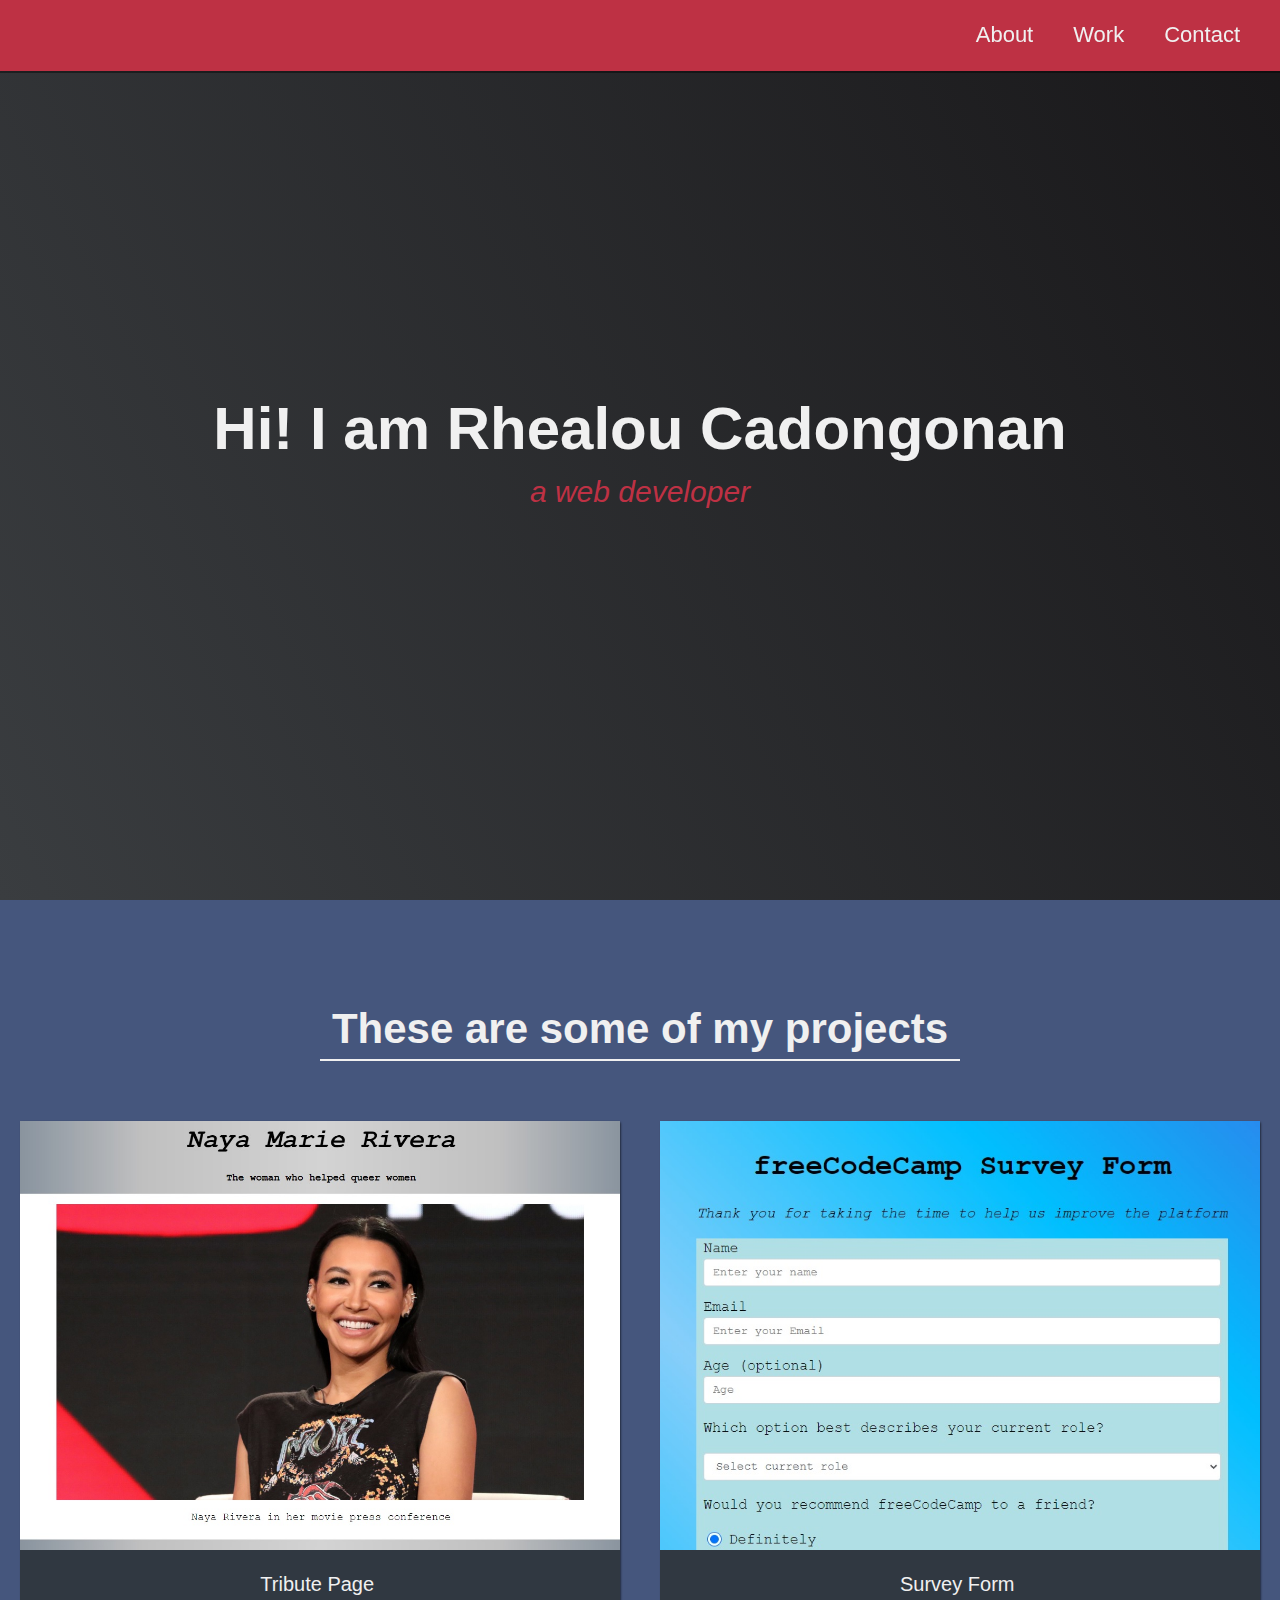
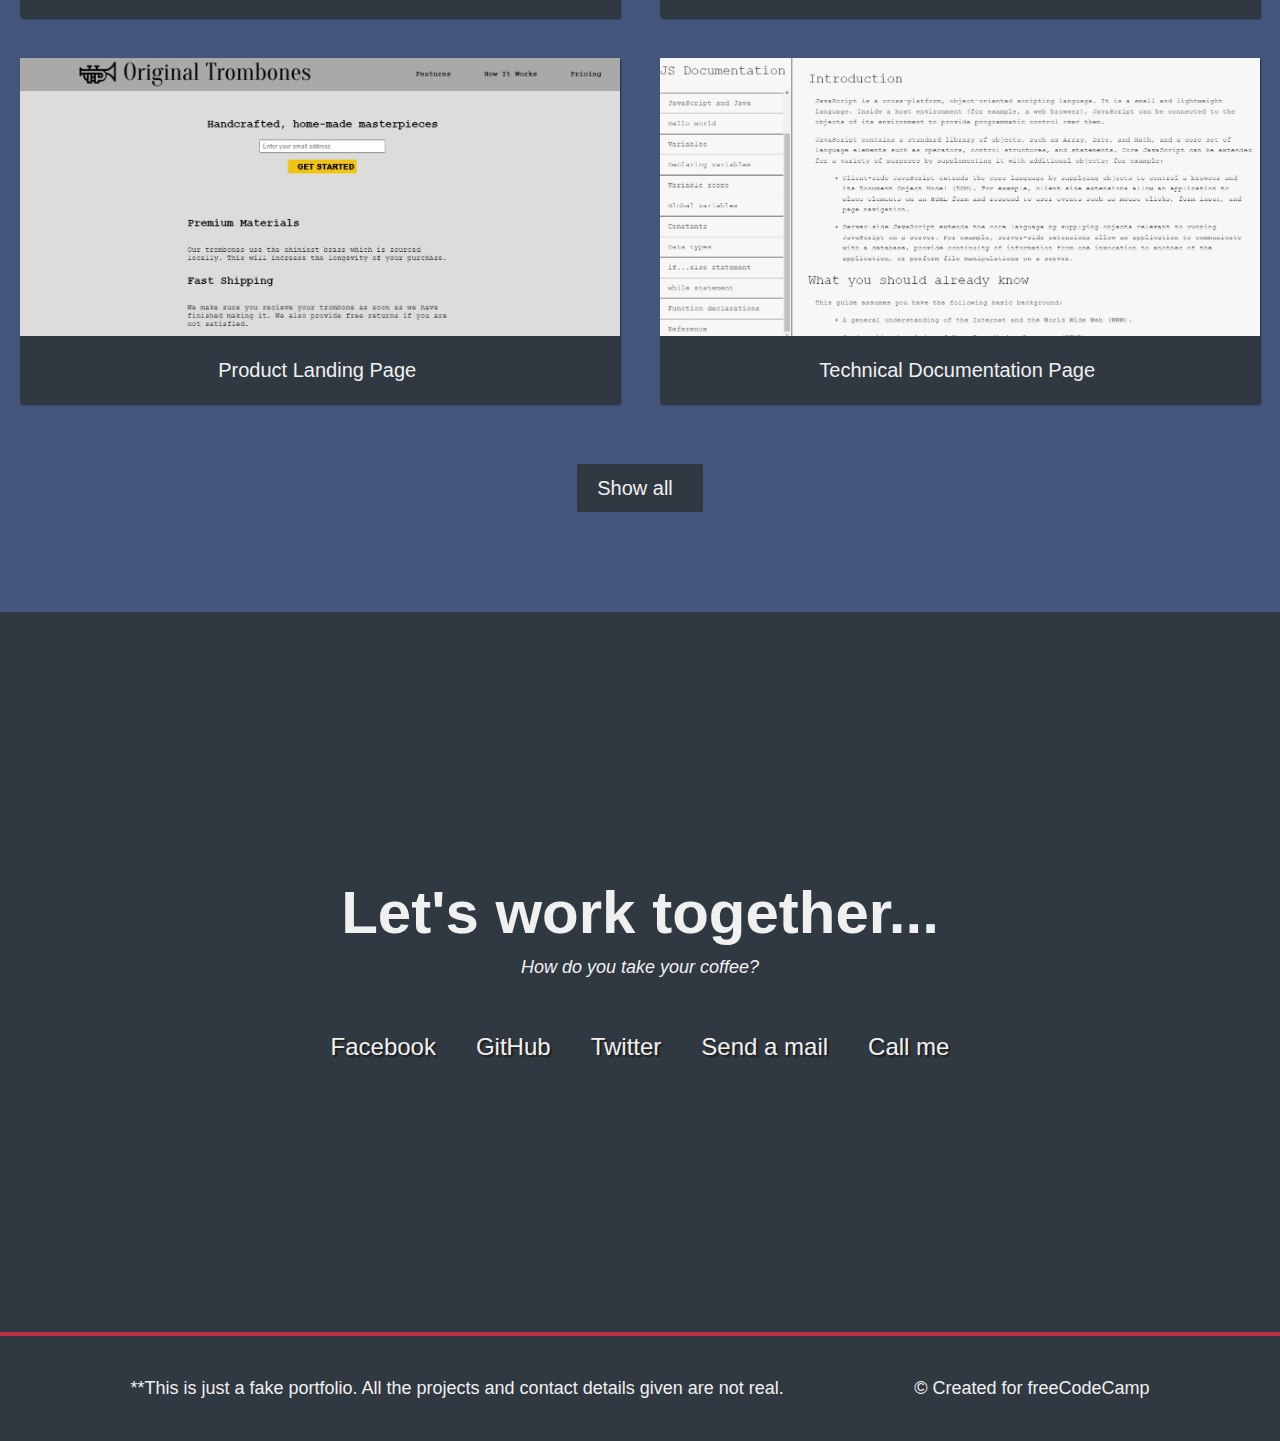
<file: index.html>
<html>
<head>
  <title>Personal Portfolio Webpage</title>
  <link rel="stylesheet" type="text/css" href="portfoliostyle.css">
</head>
<body>
    <nav id="navbar" class="nav">
        <ul class="nav-list">
            <li><a href="#welcome-section">About</a></li>
            <li><a href="#projects">Work</a></li>
            <li><a href="#contact">Contact</a></li>
        </ul>
    </nav>
    <!-- END NAV -->
    <!-- START WELCOME SECTION -->
    <section id="welcome-section" class="welcome-section">
        <h1>Hi! I am Rhealou Cadongonan</h1>
        <p>a web developer</p>
    </section>

    <!-- END WELCOME SECTION -->
    <!-- START PROJECTS SECTION -->

    <section id="projects" class="projects-section">
        <h2 class="projects-section-header">These are some of my projects</h2>

        <div class="projects-grid">
            <!--TRIBUTE PAGE-->
            <a href="https://rhealoucuadro.github.io/TributePage/" target="_blank" class="project project-tile">
                <img class="project-image" src="images/tributepre.jpg" alt="project"/>
                <p class="project-title">
                    <span class="code">&lt;</span>Tribute Page<span class="code">&#47;&gt;</span>
                </p>
            </a>
            <!--SURVEY FORM-->
            <a href="https://rhealoucuadro.github.io/SurveyForm/" target="_blank" class="project project-tile">
                <img class="project-image" src="images/surveypre.jpg" alt="project"/>
                <p class="project-title">
                    <span class="code">&lt;</span>Survey Form<span class="code">&#47;&gt;</span>
                </p>
            </a>
            <!--PRODUCT LANDING PAGE-->
            <a href="https://rhealoucuadro.github.io/ProductLanding/" target="_blank" class="project project-tile">
                <img class="project-image" src="images/productpre.jpg" alt="project"/>
                <p class="project-title">
                    <span class="code">&lt;</span>Product Landing Page<span class="code">&#47;&gt;</span>
                </p>
            </a>
            <!--TECHNICAL DOCUMENTATION PAGE-->
            <a href="https://rhealoucuadro.github.io/TechnicalDocumentation/" target="_blank" class="project project-tile">
                <img class="project-image" src="images/technicalpre.jpg" alt="project"/>
                <p class="project-title">
                    <span class="code">&lt;</span>Technical Documentation Page<span class="code">&#47;&gt;</span>
                </p>
            </a>
        </div>

        <a href="https://codepen.io/FreeCodeCamp/" class="btn btn-show-all" target="_blank">Show all
            <i class="fas fa-chevron-right"></i>
        </a>
    </section>

    <!-- END PROJECTS SECTION -->
    <!-- START CONTACT SECTION -->

    <section id="contact" class="contact-section">
        <div class="contact-section-header">
            <h2>Let's work together...</h2>
            <p>How do you take your coffee?</p>
        </div>
  
        <div class="contact-links">
            <a href="https://facebook.com/freecodecamp" target="_blank" class="btn contact-details">
                <i class="fab fa-facebook-square"></i> Facebook
            </a>
    
            <a id="profile-link" href="https://github.com/freecodecamp" target="_blank" class="btn contact-details">
                <i class="fab fa-github"></i> GitHub
            </a>
    
            <a href="https://twitter.com/freecodecamp" target="_blank" class="btn contact-details">
                <i class="fab fa-twitter"></i> Twitter
            </a>
            
            <a href="mailto:example@example.com" class="btn contact-details">
                <i class="fas fa-at"></i> Send a mail
            </a>

            <a href="tel:555-555-5555" class="btn contact-details">
                <i class="fas fa-mobile-alt"></i> Call me
            </a>
        </div>
    </section>

    <!-- END CONTACT SECTION -->
    <!-- START FOOTER SECTION -->

    <footer>
        <p>**This is just a fake portfolio. All the projects and contact details given are not real.</p>
        <p>&copy; Created for 
            <a href="https://www.freecodecamp.com/" target="_blank">freeCodeCamp 
                <i class="fab fa-free-code-camp"></i>
            </a>
        </p>
    </footer>

    <!-- END FOOTER SECTION -->
</body>
</html>
</file>
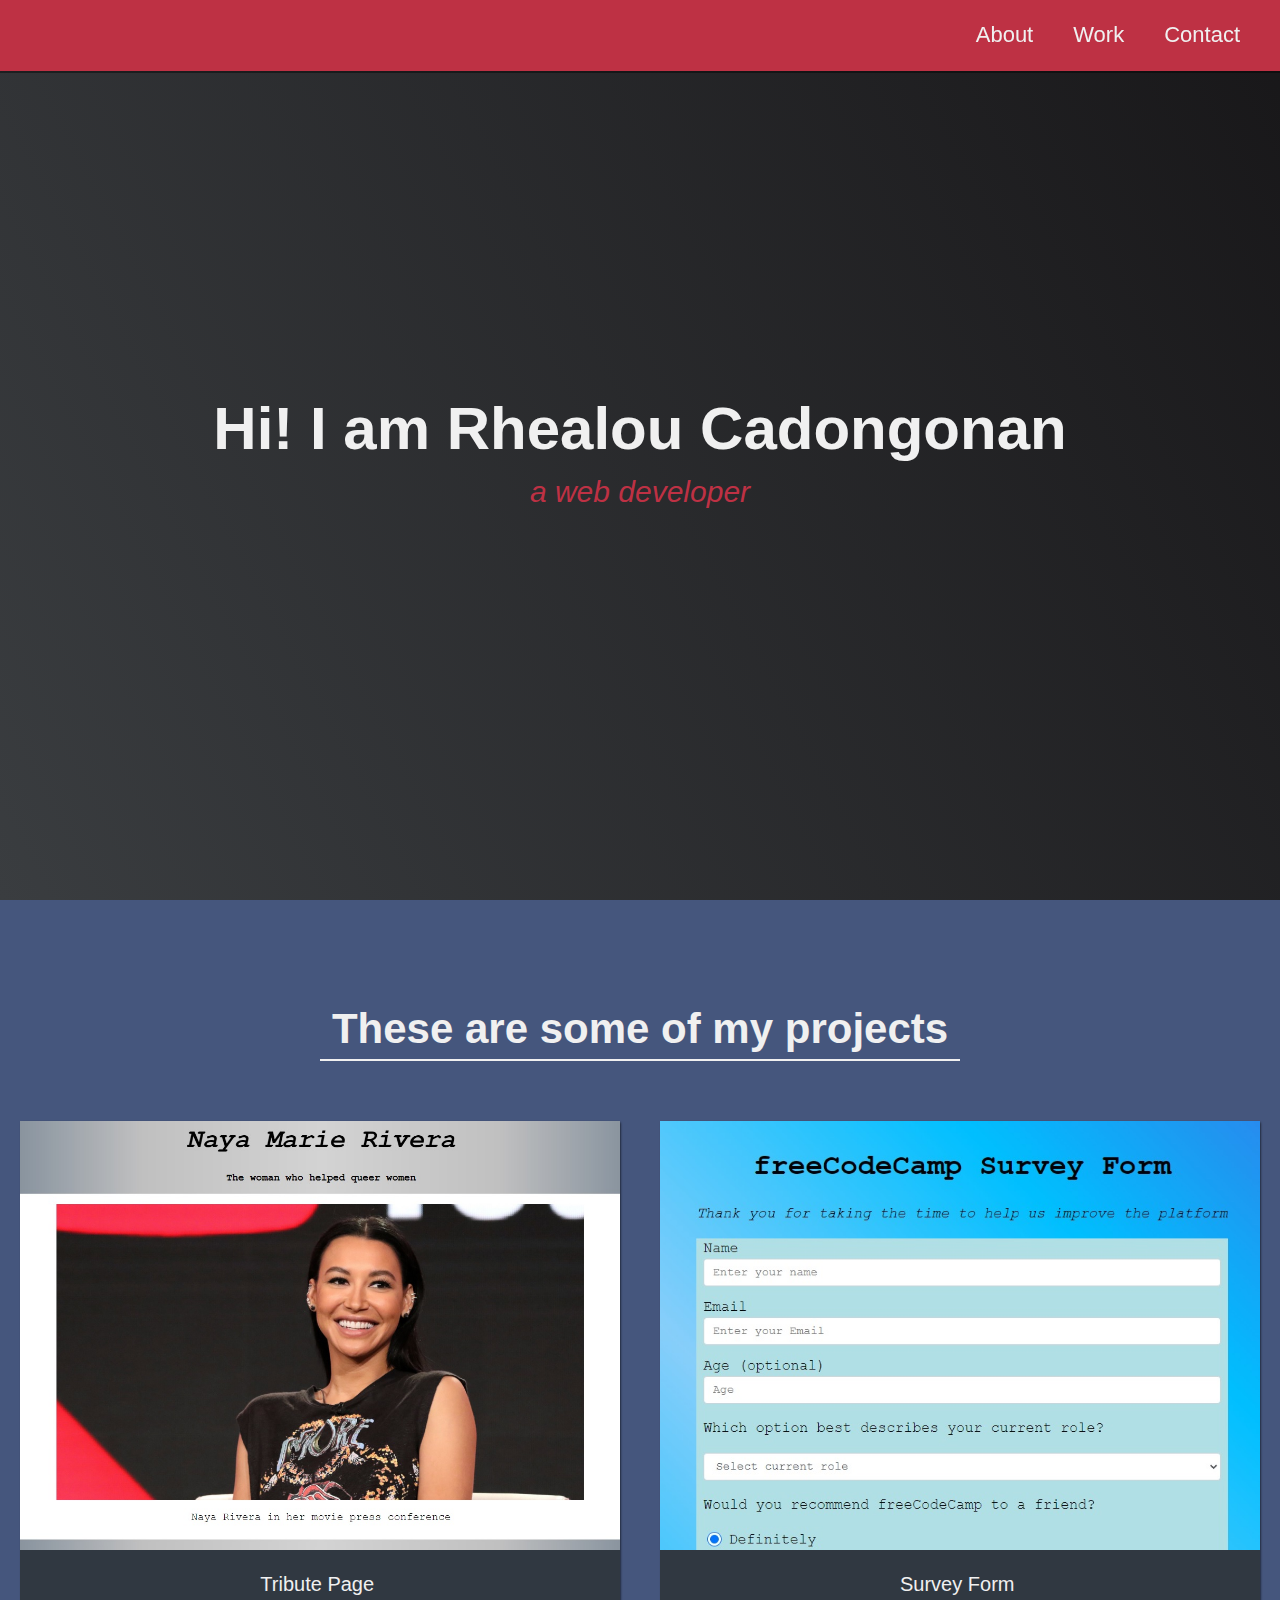
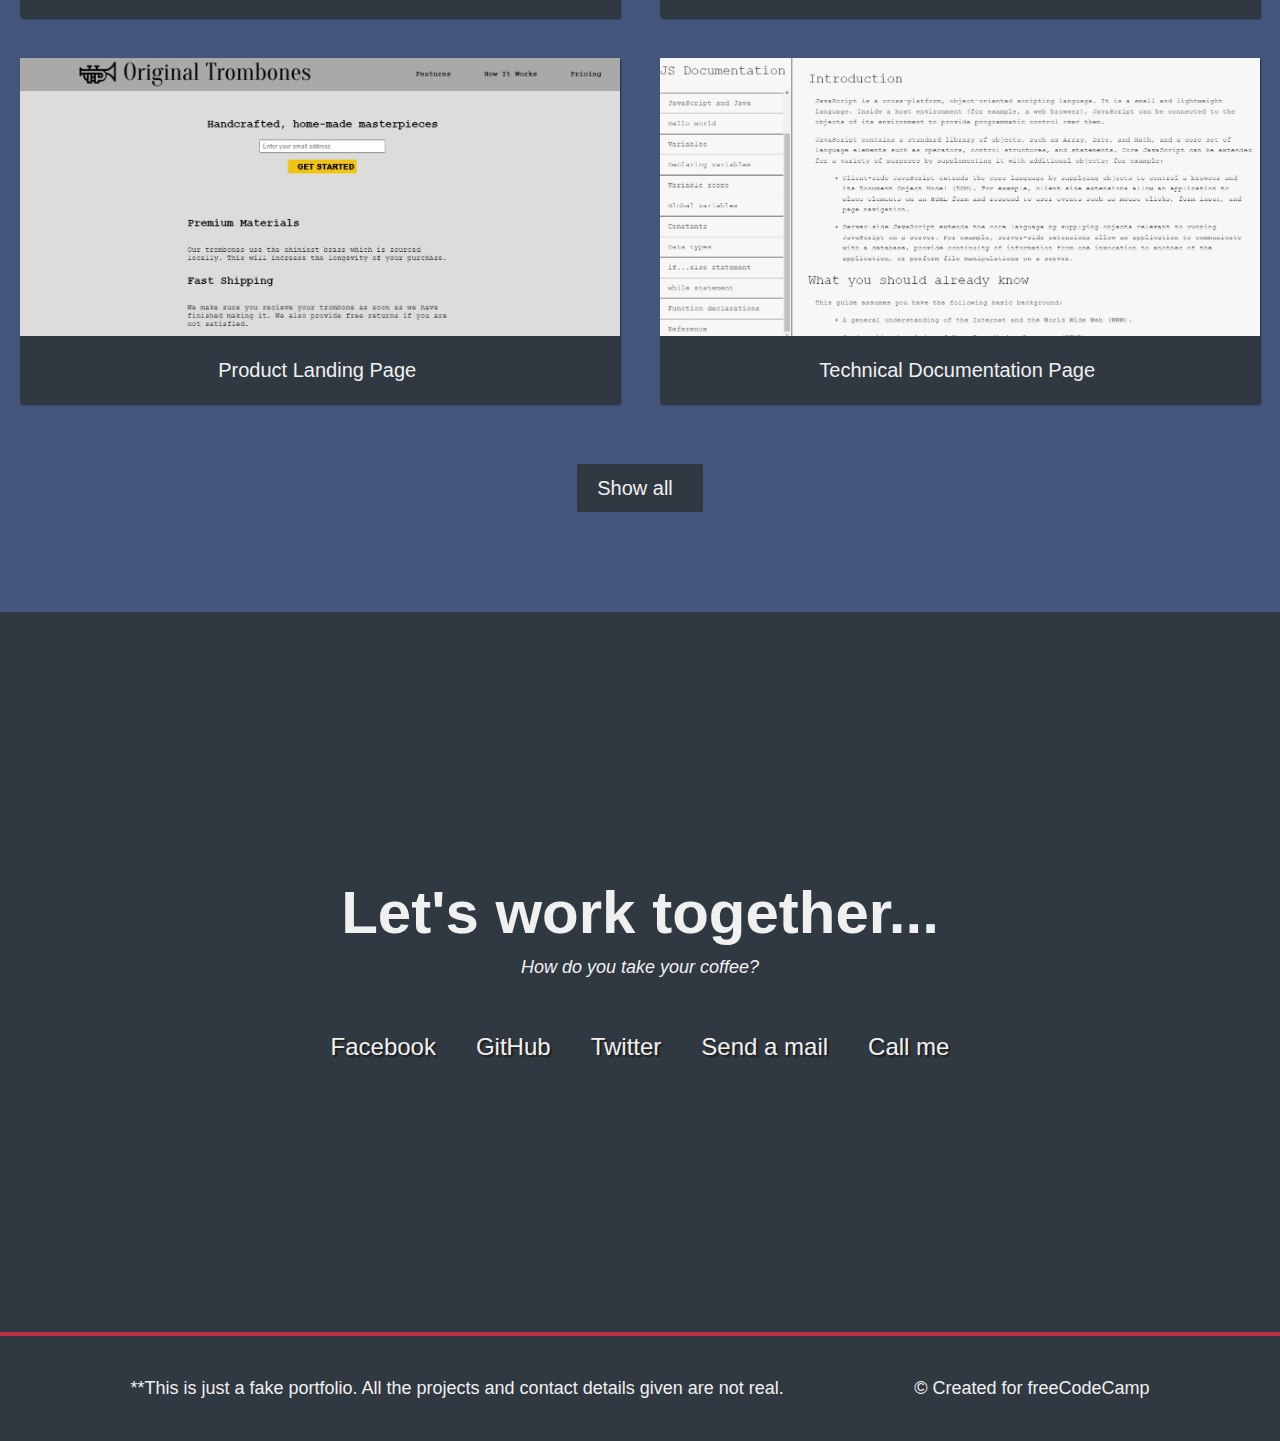
<file: portfolio.html>
<html>
<head>
  <title>Personal Portfolio Webpage</title>
  <link rel="stylesheet" type="text/css" href="portfoliostyle.css">
</head>
<body>
    <nav id="navbar" class="nav">
        <ul class="nav-list">
            <li><a href="#welcome-section">About</a></li>
            <li><a href="#projects">Work</a></li>
            <li><a href="#contact">Contact</a></li>
        </ul>
    </nav>
    <!-- END NAV -->
    <!-- START WELCOME SECTION -->
    <section id="welcome-section" class="welcome-section">
        <h1>Hi! I am Rhealou Cadongonan</h1>
        <p>a web developer</p>
    </section>

    <!-- END WELCOME SECTION -->
    <!-- START PROJECTS SECTION -->

    <section id="projects" class="projects-section">
        <h2 class="projects-section-header">These are some of my projects</h2>

        <div class="projects-grid">
            <!--TRIBUTE PAGE-->
            <a href="tribute.html" target="_blank" class="project project-tile">
                <img class="project-image" src="images/tributepre.jpg" alt="project"/>
                <p class="project-title">
                    <span class="code">&lt;</span>Tribute Page<span class="code">&#47;&gt;</span>
                </p>
            </a>
            <!--SURVEY FORM-->
            <a href="survey.html" target="_blank" class="project project-tile">
                <img class="project-image" src="images/surveypre.jpg" alt="project"/>
                <p class="project-title">
                    <span class="code">&lt;</span>Survey Form<span class="code">&#47;&gt;</span>
                </p>
            </a>
            <!--PRODUCT LANDING PAGE-->
            <a href="product.html" target="_blank" class="project project-tile">
                <img class="project-image" src="images/productpre.jpg" alt="project"/>
                <p class="project-title">
                    <span class="code">&lt;</span>Product Landing Page<span class="code">&#47;&gt;</span>
                </p>
            </a>
            <!--TECHNICAL DOCUMENTATION PAGE-->
            <a href="technical.html" target="_blank" class="project project-tile">
                <img class="project-image" src="images/technicalpre.jpg" alt="project"/>
                <p class="project-title">
                    <span class="code">&lt;</span>Technical Documentation Page<span class="code">&#47;&gt;</span>
                </p>
            </a>
        </div>

        <a href="https://codepen.io/FreeCodeCamp/" class="btn btn-show-all" target="_blank">Show all
            <i class="fas fa-chevron-right"></i>
        </a>
    </section>

    <!-- END PROJECTS SECTION -->
    <!-- START CONTACT SECTION -->

    <section id="contact" class="contact-section">
        <div class="contact-section-header">
            <h2>Let's work together...</h2>
            <p>How do you take your coffee?</p>
        </div>
  
        <div class="contact-links">
            <a href="https://facebook.com/freecodecamp" target="_blank" class="btn contact-details">
                <i class="fab fa-facebook-square"></i> Facebook
            </a>
    
            <a id="profile-link" href="https://github.com/freecodecamp" target="_blank" class="btn contact-details">
                <i class="fab fa-github"></i> GitHub
            </a>
    
            <a href="https://twitter.com/freecodecamp" target="_blank" class="btn contact-details">
                <i class="fab fa-twitter"></i> Twitter
            </a>
            
            <a href="mailto:example@example.com" class="btn contact-details">
                <i class="fas fa-at"></i> Send a mail
            </a>

            <a href="tel:555-555-5555" class="btn contact-details">
                <i class="fas fa-mobile-alt"></i> Call me
            </a>
        </div>
    </section>

    <!-- END CONTACT SECTION -->
    <!-- START FOOTER SECTION -->

    <footer>
        <p>**This is just a fake portfolio. All the projects and contact details given are not real.</p>
        <p>&copy; Created for 
            <a href="https://www.freecodecamp.com/" target="_blank">freeCodeCamp 
                <i class="fab fa-free-code-camp"></i>
            </a>
        </p>
    </footer>

    <!-- END FOOTER SECTION -->
</body>
</html>
</file>
<file: portfoliostyle.css>
/* Custom properties/variables  */
:root {
  --main-white: #f0f0f0;
  --main-red: #be3144;
  --main-blue: #45567d;
  --main-gray: #303841;
}

/* Base reset */
* {
  margin: 0;
  padding: 0;
}

/* box-sizing and font sizing */
*,
*::before,
*::after {
  box-sizing: inherit;
}

html {
  box-sizing: border-box;
  font-size: 62.5%;
  scroll-behavior: smooth;
}


/* 1200px / 16px = 75em */
@media (max-width: 75em) {
  html {
    font-size: 60%;
  }
}

/* 980px / 16px = 61.25em */
@media (max-width: 61.25em) {
  html {
    font-size: 58%;
  }
}

/* 460px / 16px = 28.75em */
@media (max-width: 28.75em) {
  html {
    font-size: 55%;
  }
}

/* Base styles */

body {
  font-family: 'Poppins', sans-serif;
  font-size: 1.8rem; /* 18px */
  font-weight: 400;
  line-height: 1.4;
  color: var(--main-white);
}

h1,
h2 {
  font-family: 'Raleway', sans-serif;
  font-weight: 700;
  text-align: center;
}

h1 {
  font-size: 6rem;
}

h2 {
  font-size: 4.2rem;
}

ul {
  list-style: none;
}

a {
  text-decoration: none;
  color: var(--main-white);
}

img {
  display: block;
  width: 100%;
}

/* nav */

.nav {
  display: flex;
  justify-content: flex-end;
  position: fixed;
  top: 0;
  left: 0;
  width: 100%;
  background: var(--main-red);
  box-shadow: 0 2px 0 rgba(0, 0, 0, 0.4);
  z-index: 10;
}

.nav-list {
  display: flex;
  margin-right: 2rem;
}

@media (max-width: 28.75em) {
  .nav {
    justify-content: center;
  }

  .nav-list {
    margin: 0 1rem;
  }
}

.nav-list a {
  display: block;
  font-size: 2.2rem;
  padding: 2rem;
}

.nav-list a:hover {
  background: var(--main-blue);
}

/* Welcome section */

.welcome-section {
  display: flex;
  flex-direction: column;
  justify-content: center;
  align-items: center;
  width: 100%;
  height: 100vh;
  background-color: #000;
  background-image: linear-gradient(62deg, #3a3d40 0%, #181719 100%);
}

.welcome-section > p {
  font-size: 3rem;
  font-weight: 200;
  font-style: italic;
  color: var(--main-red);
}

/* Projects section */

.projects-section {
  text-align: center;
  padding: 10rem 2rem;
  background: var(--main-blue);
}

.projects-section-header {
  max-width: 640px;
  margin: 0 auto 6rem auto;
  border-bottom: 0.2rem solid var(--main-white);
}

@media (max-width: 28.75em) {
  .projects-section-header {
    font-size: 4rem;
  }
}

/* "Automagic" image grid using no media queries */
.projects-grid {
  display: grid;
  grid-template-columns: repeat(2, minmax(320px, 1fr));
  grid-gap: 4rem;
  width: 100%;
  max-width: 1280px;
  margin: 0 auto;
  margin-bottom: 6rem;
}

@media (max-width: 30.625em) {
  .projects-section {
    padding: 6rem 1rem;
  }

  .projects-grid {
    grid-template-columns: 1fr;
  }
}

.project {
  background: var(--main-gray);
  box-shadow: 1px 1px 2px rgba(0, 0, 0, 0.5);
  border-radius: 2px;
}

.code {
  color: var(--main-gray);
  transition: color 0.3s ease-out;
}

.project:hover .code {
  color: #ff7f50;
}

.project-image {
  height: calc(100% - 6.8rem);
  width: 100%;
  object-fit: cover;
}

.project-title {
  font-size: 2rem;
  padding: 2rem 0.5rem;
}

.btn {
  display: inline-block;
  padding: 1rem 2rem;
  border-radius: 2px;
}

.btn-show-all {
  font-size: 2rem;
  background: var(--main-gray);
  transition: background 0.3s ease-out;
}

.btn-show-all:hover {
  background: var(--main-red);
}

.btn-show-all:hover > i {
  transform: translateX(2px);
}

.btn-show-all > i {
  margin-left: 10px;
  transform: translateX(0);
  transition: transform 0.3s ease-out;
}

/* Contact section */

.contact-section {
  display: flex;
  flex-direction: column;
  justify-content: center;
  align-items: center;
  text-align: center;
  width: 100%;
  height: 80vh;
  padding: 0 2rem;
  background: var(--main-gray);
}

.contact-section-header > h2 {
  font-size: 6rem;
}

@media (max-width: 28.75em) {
  .contact-section-header > h2 {
    font-size: 4rem;
  }
}

.contact-section-header > p {
  font-style: italic;
}

.contact-links {
  display: flex;
  justify-content: center;
  width: 100%;
  max-width: 980px;
  margin-top: 4rem;
  flex-wrap: wrap;
}

.contact-details {
  font-size: 2.4rem;
  text-shadow: 2px 2px 1px #1f1f1f;
  transition: transform 0.3s ease-out;
}

.contact-details:hover {
  transform: translateY(8px);
}

/* Footer */

footer {
  font-weight: 300;
  display: flex;
  justify-content: space-evenly;
  padding: 2rem;
  background: var(--main-gray);
  border-top: 4px solid var(--main-red);
}

footer > p {
  margin: 2rem;
}

footer i {
  vertical-align: middle;
}

@media (max-width: 28.75em) {
  footer {
    flex-direction: column;
    text-align: center;
  }
}
</file>
